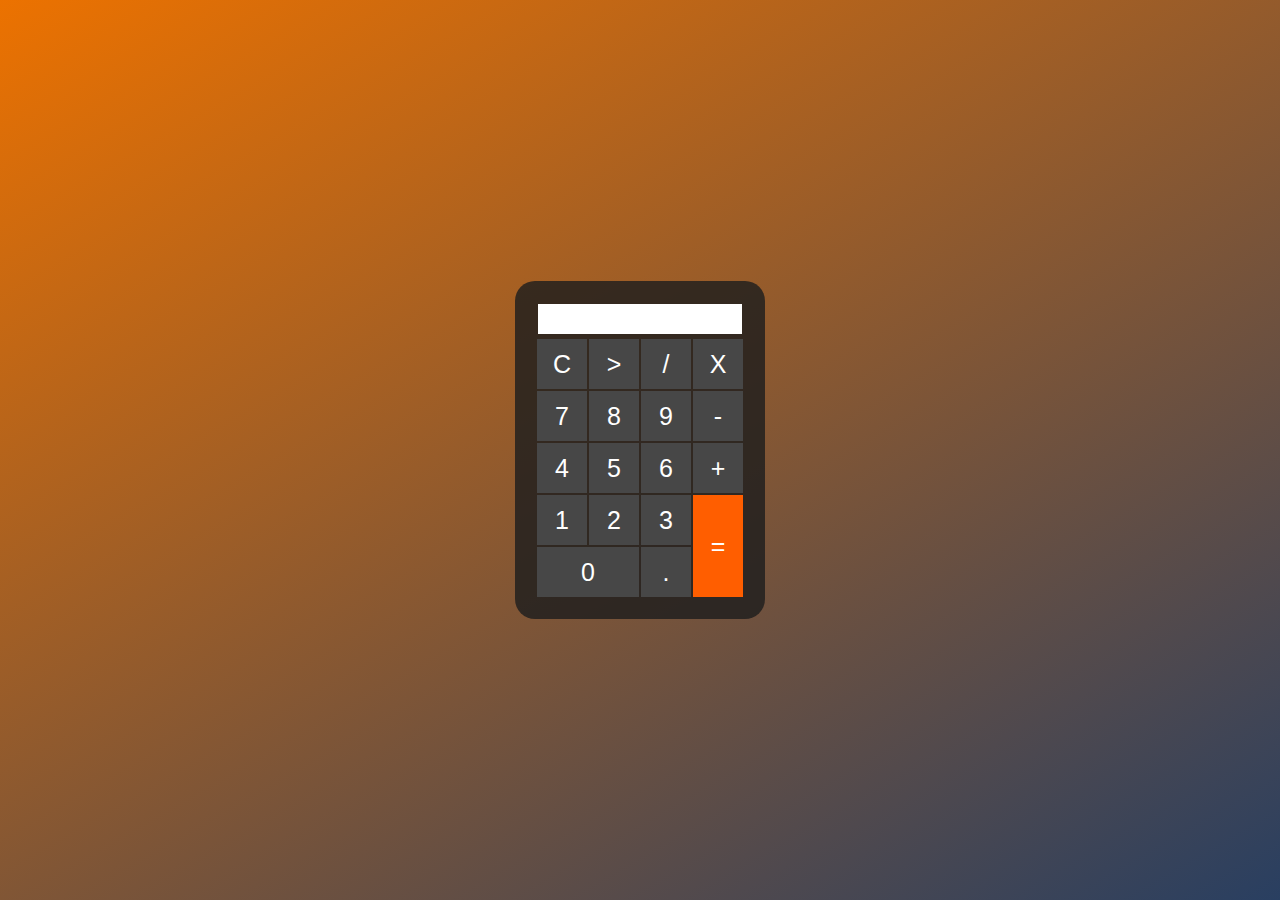
<file: atividade1/src/code/index.html>
<!DOCTYPE html>
<html lang="en">
  <head>
    <meta charset="UTF-8" />
    <meta http-equiv="X-UA-Compatible" content="IE=edge" />
    <meta name="viewport" content="width=device-width, initial-scale=1.0" />
    <link rel="stylesheet" href="style.css" />
    <title>Calculadora Simples</title>
  </head>
  <body>
    <div class="box">
      
      <div class="tela"></div>
      <table>
        <tr>
          <td><button onclick="apagar()"> C </button></td>
          <td><button onclick="apagaUM()"> > </button></td>
          <td><button onclick="inserir('/')"> / </button></td>
          <td><button onclick="inserir('*')"> X </button></td>
        </tr>
        <tr>
          <td><button onclick="inserir('7')">7</button></td>
          <td><button onclick="inserir('8')">8</button></td>
          <td><button onclick="inserir('9')">9</button></td>
          <td><button onclick="inserir('-')">-</button></td>
        </tr>
        <tr>
          <td><button onclick="inserir('4')">4</button></td>
          <td><button onclick="inserir('5')">5</button></td>
          <td><button onclick="inserir('6')">6</button></td>
          <td><button onclick="inserir('+')">+</button></td>
        </tr>
        <tr>
          <td><button onclick="inserir('1')">1</button></td>
          <td><button onclick="inserir('2')">2</button></td>
          <td><button onclick="inserir('3')">3</button></td>
          <td rowspan="2">
            <button
              style="height: 102px; background-color: #ff5e00"
              onclick="calcular()"
            >
              =
            </button>
          </td>
        </tr>
        <tr>
          <td colspan="2">
            <button style="width: 102px" onclick="inserir('0')">0</button>
          </td>
          <td><button onclick="inserir('.')">.</button></td>
        </tr>
      </table>
     
    </div>
  </body>
  <script src="script.js"></script>
</html>
</file>
<file: atividade1/src/code/style.css>
* {
  padding: 0;
  margin: 0;
  box-sizing: border-box;
}

body {
  background: linear-gradient(150deg, #ec7200, #293f61);
  height: 100vh;
  color: #ffffff;
  text-align: center;
  font-family: Arial, Helvetica, sans-serif;
}

.box {
  background-color: #1d1d1dd0;
  position: absolute;
  top: 50%;
  left: 50%;
  transform: translate(-50%, -50%);
  padding: 20px;
  border-radius: 20px;
}

button {
  width: 50px;
  height: 50px;
  font-size: 25px;
  cursor: pointer;
  border: none;
  background-color: #474747;
  color: #ffffff;
}

button:hover {
  background-color: #383838;
}

.tela {
  background-color: #ffffff;
  height: 30px;
  color: #000;
  font-size: 25px;
  text-align: end;
  margin: 3px;
}
</file>
